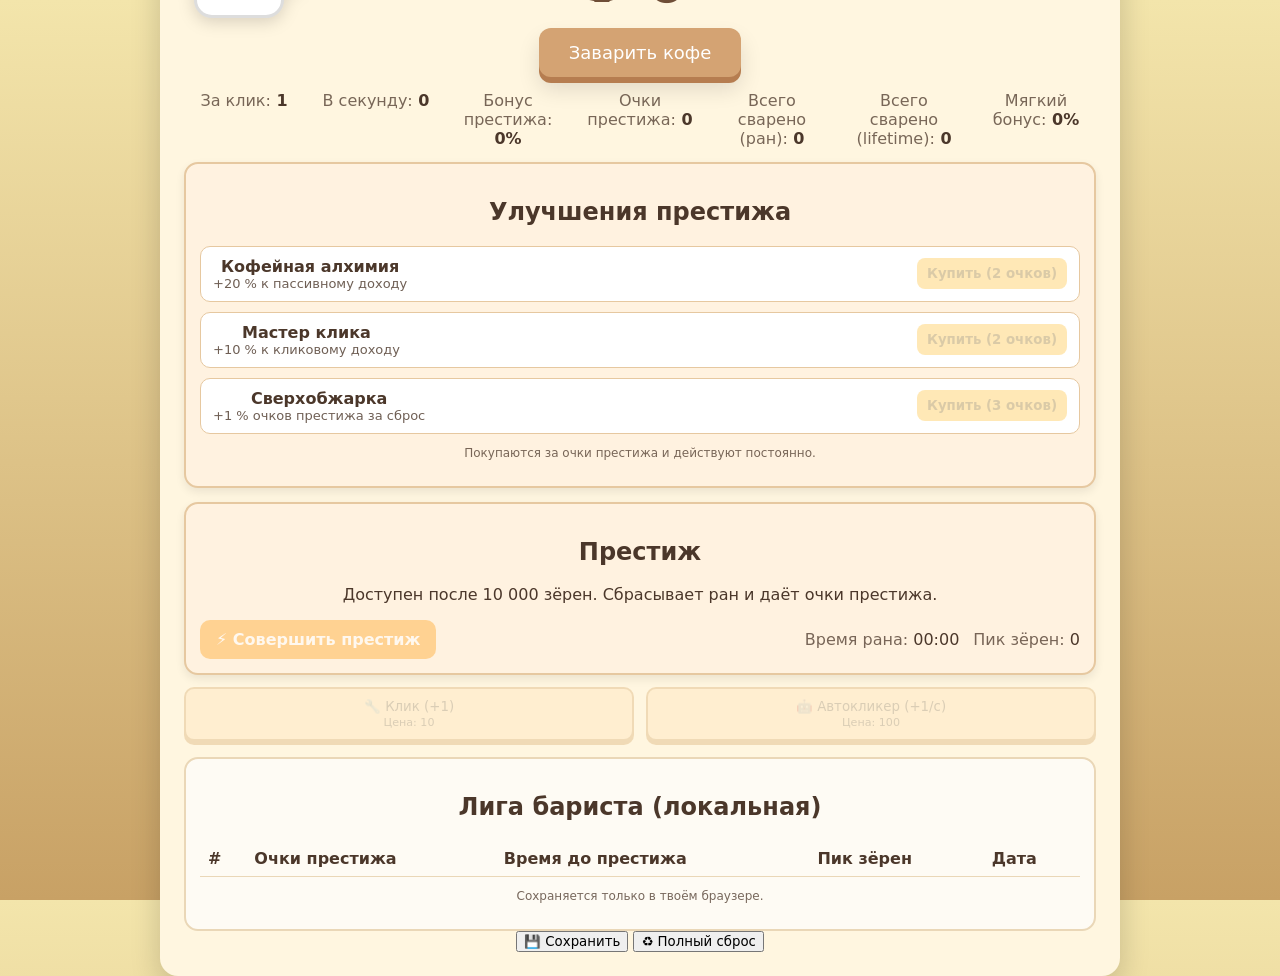
<file: index.html>
<!DOCTYPE html>
<html lang="ru">
<head>
  <meta charset="utf-8" />
  <meta name="viewport" content="width=device-width,initial-scale=1" />

  <title>Coffee Clicker ☕</title>
  <meta name="description" content="Лёгкий браузерный кликер про кофе: кликай, апгрейдь, делай престиж и играй офлайн." />
  <meta name="theme-color" content="#d4a373" />

  <!-- Open Graph -->
  <meta property="og:title" content="Coffee Clicker ☕" />
  <meta property="og:description" content="Лёгкий браузерный кликер про кофе с офлайн-режимом." />
  <meta property="og:type" content="website" />
  <meta property="og:image" content="icons/icon-512.svg" />

  <!-- Twitter -->
  <meta name="twitter:card" content="summary" />
  <meta name="twitter:title" content="Coffee Clicker ☕" />
  <meta name="twitter:description" content="Лёгкий браузерный кликер про кофе с офлайн-режимом." />
  <meta name="twitter:image" content="icons/icon-192.svg" />

  <!-- PWA -->
  <link rel="manifest" href="manifest.webmanifest" />
  <link rel="icon" href="favicon.svg" type="image/svg+xml" />
  <link rel="apple-touch-icon" href="icons/icon-192.svg" />

  <link rel="preload" href="style.css" as="style" />
  <link rel="stylesheet" href="style.css" />
</head>
<body>
  <div id="game">
    <header class="header">
      <div class="mug" aria-hidden="true">
        <div class="mug-body"></div>
        <div class="mug-handle"></div>
        <div class="steam"><span></span><span></span><span></span></div>
      </div>

      <h1 id="beans" class="counter">☕ 0</h1>

      <!-- Панель настроек -->
      <div id="settings">
        <label class="switch">
          <input type="checkbox" id="soundToggle" checked />
          <span class="slider"></span>
        </label>
        <span class="setting-label" id="soundLabel">Звук: Вкл</span>
      </div>
    </header>

    <button id="brewButton">Заварить кофе</button>

    <div id="stats">
      <div><span class="label">За клик:</span> <span id="perClick">1</span></div>
      <div><span class="label">В секунду:</span> <span id="perSecond">0</span></div>
      <div><span class="label">Бонус престижа:</span> <span id="prestigeBonus">0 %</span></div>
      <div><span class="label">Очки престижа:</span> <span id="prestigePoints">0</span></div>
      <div><span class="label">Всего сварено (ран):</span> <span id="totalBrewed">0</span></div>
      <div><span class="label">Всего сварено (lifetime):</span> <span id="lifetimeBrewed">0</span></div>
      <div><span class="label">Мягкий бонус:</span> <span id="lifetimeBonus">0 %</span></div>
    </div>

    <!-- Улучшения престижа -->
    <section id="prestigeUpgrades">
      <h2>Улучшения престижа</h2>
      <div id="prestigeUpgradeList"></div>
      <p class="small-hint">Покупаются за очки престижа и действуют постоянно.</p>
    </section>

    <!-- Престиж -->
    <section id="prestigePanel">
      <h2>Престиж</h2>
      <p>Доступен после 10 000 зёрен. Сбрасывает ран и даёт очки престижа.</p>
      <div class="prestige-row">
        <button id="prestigeBtn" class="prestigeBtn" disabled>⚡ Совершить престиж</button>
        <div class="run-metrics">
          <div><span class="label">Время рана:</span> <span id="runTime">00:00</span></div>
          <div><span class="label">Пик зёрен:</span> <span id="peakBeans">0</span></div>
        </div>
      </div>
    </section>

    <!-- Апгрейды -->
    <div id="upgrades">
      <button id="upgradeClick" class="upgrade">
        🔧 Клик (+1)<br><small>Цена: <span id="clickCost">10</span></small>
      </button>
      <button id="upgradeAuto" class="upgrade">
        🤖 Автокликер (+1/с)<br><small>Цена: <span id="autoCost">100</span></small>
      </button>
    </div>

    <!-- Таблица лидеров (локальная) -->
    <section id="leaderboard">
      <h2>Лига бариста (локальная)</h2>
      <table>
        <thead>
          <tr>
            <th>#</th><th>Очки престижа</th><th>Время до престижа</th><th>Пик зёрен</th><th>Дата</th>
          </tr>
        </thead>
        <tbody id="lbBody"></tbody>
      </table>
      <p class="small-hint">Сохраняется только в твоём браузере.</p>
    </section>

    <!-- Сохранение -->
    <div id="saveBar">
      <button id="btnSave" class="control">💾 Сохранить</button>
      <button id="btnReset" class="control danger">♻️ Полный сброс</button>
      <div id="saveHint"></div>
    </div>
  </div>

  <!-- FX -->
  <div id="fx-layer"></div>
  <div id="toasts" aria-live="polite" aria-atomic="true"></div>
  <div id="screenFlash" aria-hidden="true"></div>

  <script src="script.js"></script>
  <script>
    // Регистрация Service Worker для офлайна/кеша
    if ('serviceWorker' in navigator) {
      window.addEventListener('load', () => {
        navigator.serviceWorker.register('./sw.js').catch(()=>{});
      });
    }
  </script>
  <noscript>Для игры нужен JavaScript.</noscript>
</body>
</html>
</file>
<file: style.css>
:root{
  --bg1:#f3e5ab; --bg2:#c8a165; --card:#fff6e0; --text:#4b372a;
  --accent:#d4a373; --accent2:#b67d50; --accent3:#8b5e3c; --line:#e3c08e;
}
*{box-sizing:border-box} html,body{height:100%}
body{
  font-family:'Segoe UI',system-ui,-apple-system,sans-serif;
  background:linear-gradient(var(--bg1),var(--bg2));
  margin:0; display:flex; align-items:center; justify-content:center; color:var(--text); text-align:center;
}
#game{background:var(--card); padding:24px; border-radius:18px; box-shadow:0 10px 30px rgba(0,0,0,.18); width:min(960px,96vw)}

.header{display:grid; grid-template-columns:110px 1fr auto; gap:10px; align-items:center; justify-items:center; margin-bottom:10px}
@media (max-width:680px){.header{grid-template-columns:1fr; gap:8px}}
.mug{position:relative;width:90px;height:70px;filter:drop-shadow(0 4px 8px rgba(0,0,0,.15))}
.mug-body{width:90px;height:60px;background:#fff;border:3px solid #ddd;border-radius:12px 12px 18px 18px;position:absolute;bottom:0;left:0}
.mug-handle{position:absolute;right:-18px;top:12px;width:28px;height:32px;border:6px solid #ddd;border-left:6px solid transparent;border-radius:0 22px 22px 0}
.steam{position:absolute;left:18px;top:-10px;width:60px;height:40px;pointer-events:none}
.steam span{position:absolute;bottom:0;width:10px;height:10px;border-radius:50%;background:radial-gradient(#ffffffcc,#ffffff00 70%);animation:steam 2.6s ease-in infinite}
.steam span:nth-child(2){left:20px;animation-delay:.5s}.steam span:nth-child(3){left:40px;animation-delay:1s}
@keyframes steam{0%{transform:translateY(0) scale(.9);opacity:.9}100%{transform:translateY(-48px) scale(1.1);opacity:0}}
.counter{font-size:clamp(36px,6vw,56px);color:#6f4e37;margin:0}

/* Settings (sound toggle) */
#settings{display:flex; align-items:center; gap:8px}
.switch{position:relative;display:inline-block;width:48px;height:26px}
.switch input{opacity:0;width:0;height:0}
.slider{position:absolute;cursor:pointer;top:0;left:0;right:0;bottom:0;background:#d0d0d0;transition:.2s;border-radius:26px}
.slider:before{position:absolute;content:"";height:20px;width:20px;left:3px;bottom:3px;background:white;transition:.2s;border-radius:50%}
input:checked + .slider{background:#2d7ff0}
input:checked + .slider:before{transform:translateX(22px)}
.setting-label{font-size:14px;color:#564531}

/* Buttons */
button{cursor:pointer;font-family:inherit}
#brewButton{background:var(--accent); color:#fff; border:none; border-radius:12px; padding:14px 30px; font-size:18px; box-shadow:0 6px 0 var(--accent2), 0 12px 22px rgba(0,0,0,.12); transition:.1s}
#brewButton:hover{background:var(--accent2)}
#brewButton:active{transform:translateY(2px) scale(.98); background:var(--accent3)}

#stats{display:grid;grid-template-columns:repeat(3,1fr) repeat(4,1fr);gap:8px 12px;margin:14px 0;font-weight:600}
#stats .label{opacity:.75;font-weight:500}
@media (max-width:820px){#stats{grid-template-columns:1fr 1fr}}

/* Prestige upgrades & panel */
#prestigeUpgrades,#prestigePanel{margin-top:14px;background:#fff2e0;border:2px solid #e6c8a0;border-radius:14px;padding:14px;box-shadow:0 4px 10px rgba(0,0,0,.08)}
#prestigeUpgradeList{display:grid;gap:10px;margin-top:8px}
.prestige-up{display:flex;justify-content:space-between;align-items:center;background:#fff;border:1px solid #e6c8a0;border-radius:10px;padding:10px 12px}
.prestige-up .desc{font-size:13px;opacity:.8}
.prestige-up button{padding:8px 10px;border:none;border-radius:8px;background:#ffd26f;font-weight:700}
.prestige-up button[disabled]{opacity:.5;cursor:not-allowed}
.prestigeBtn{background:#ffb347;color:#fff;border:none;border-radius:10px;padding:10px 16px;font-size:16px;font-weight:700}
.prestigeBtn[disabled]{opacity:.5;cursor:not-allowed}
.prestige-row{display:flex;align-items:center;justify-content:space-between;gap:12px;flex-wrap:wrap}
.run-metrics{display:flex;gap:14px;align-items:center}
.run-metrics .label{opacity:.75;font-weight:500}

/* Upgrades */
#upgrades{margin-top:12px;display:grid;grid-template-columns:1fr 1fr;gap:12px}
@media (max-width:520px){#upgrades{grid-template-columns:1fr}}
.upgrade{background:#ffe7c2;border:2px solid var(--line);border-radius:10px;padding:10px 12px;box-shadow:0 4px 0 var(--line)}
.upgrade[disabled]{opacity:.5;cursor:not-allowed}

/* Leaderboard */
#leaderboard{margin-top:16px;background:#fefbf4;border:2px solid #ead7b7;border-radius:14px;padding:14px}
#leaderboard table{width:100%;border-collapse:collapse}
#leaderboard th,#leaderboard td{padding:8px;border-bottom:1px solid #ead7b7}
#leaderboard th{text-align:left}
.small-hint{font-size:12px;opacity:.75}

/* FX */
#fx-layer{position:fixed;inset:0;pointer-events:none;overflow:hidden}
.floatText{position:absolute;font-weight:800;font-size:18px;color:#6f4e37;text-shadow:0 1px 0 #ffffff80;animation:rise 800ms ease-out forwards}
@keyframes rise{from{opacity:1; transform:translate(-50%,0) scale(1)} to{opacity:0; transform:translate(-50%,-60px) scale(1.05)}}
.particle{position:absolute;width:8px;height:8px;border-radius:50%;background:radial-gradient(#6f4e37,#6f4e3700 70%);animation:particle 600ms ease-out forwards}
@keyframes particle{from{transform:translate(0,0) scale(1);opacity:.9} to{transform:translate(var(--dx,40px),var(--dy,-40px)) scale(.4);opacity:0}}

/* Toasts & flash */
#toasts{position:fixed;right:16px;bottom:16px;display:grid;gap:8px;width:min(320px,90vw);pointer-events:none}
.toast{background:#1f1f1fcc;color:#fff;border-radius:12px;padding:10px 12px;font-weight:700;box-shadow:0 10px 24px rgba(0,0,0,.32);transform:translateY(20px);opacity:0;animation:toastIn .24s ease forwards, toastOut .24s ease 3.6s forwards}
.toast small{display:block;font-weight:500;opacity:.9}
@keyframes toastIn{to{transform:translateY(0);opacity:1}}
@keyframes toastOut{to{transform:translateY(10px);opacity:0}}
#screenFlash{position:fixed;inset:0;background:radial-gradient(ellipse at center,#fff8 0%,#fff0 60%);opacity:0;pointer-events:none}
#screenFlash.active{animation:flash .9s ease-out}
@keyframes flash{0%{opacity:0}20%{opacity:1}100%{opacity:0}}
</file>
